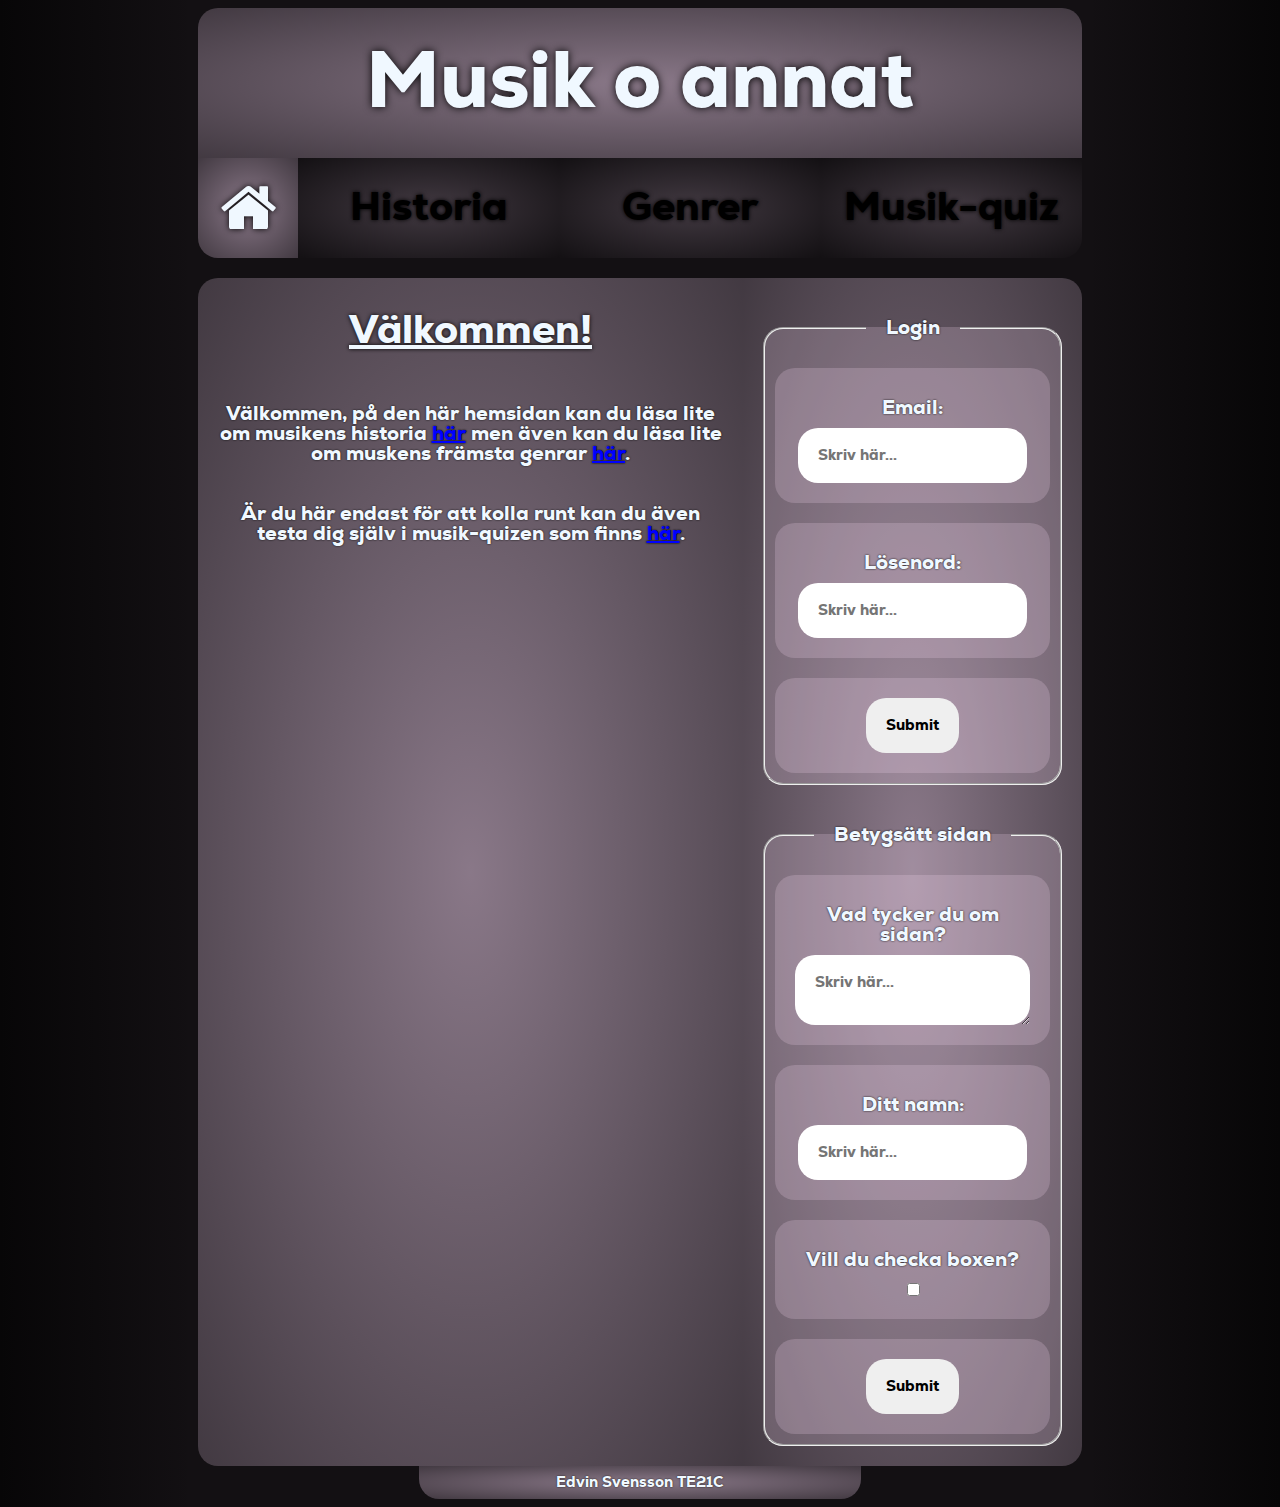
<file: index.html>
<!DOCTYPE html>
<html lang="sv">
    <head>
        <meta charset="UTF-8">
        <meta name="viewport" content="width=device-width, initial-scale=1.0">
        <link href="style.css" rel="stylesheet">
        <link rel="stylesheet" href="https://cdnjs.cloudflare.com/ajax/libs/font-awesome/4.7.0/css/font-awesome.min.css"><!--Länkar ikoner-->
        <title>Musik o annat</title>
    </head>
    <body id="home">
        <div class="wrapper">
            <header>
                <h1>Musik o annat</h1>
            </header>
            <nav><!--Global meny-->
                <ul>
                    <li class="card_home you_are_here">
                        <a href="index.html">
                            <i class="fa fa-home"></i><!--"Hem"-ikon-->
                        </a>
                    </li>
                    <li class="card_1">
                        <a href="historia_1.html">
                            <h2>Historia</h2>
                        </a>
                    </li>
                    <li class="card_2">
                        <a href="genrer.html">
                            <h2>Genrer</h2>
                        </a>
                    </li>
                    <li class="card_3">
                        <a href="quiz.html">
                            <h2>Musik-quiz</h2>
                        </a>
                    </li>
                </ul>
            </nav>
            <main>
                <article>
                    <h2>Välkommen!</h2>
                    <p>
                        Välkommen, på den här hemsidan kan du läsa lite om musikens historia <a href="historia_1.html">här</a> men 
                        även kan du läsa lite om muskens främsta genrar <a href="genrer.html">här</a>.<br>
                    </p>
                    <p>
                        Är du här endast för att kolla runt kan du även testa dig själv i musik-quizen som finns <a href="quiz.html">här</a>.
                    </p>
                </article>
                <section>
                    <form method="post" action="index.html">
                        <fieldset>
                            <legend>
                                Login
                            </legend>
                                <p>
                                    <label for="email">Email:</label>
                                    <input type="email" name="login" id="email" placeholder="Skriv här..." required>
                                </p>
                                <p>
                                    <label for="password">Lösenord:</label>
                                    <input type="password" name="login" id="password" placeholder="Skriv här..." required>
                                </p>
                                <p>
                                    <input type="submit">
                                </p>
                        </fieldset>
                    </form>
                    <form method="post" action="index.html">
                        <fieldset>
                            <legend>
                                Betygsätt sidan
                            </legend>
                                <p>
                                    <label for="åsikt">Vad tycker du om sidan?</label>
                                    <textarea name="betyg" id="åsikt" placeholder="Skriv här..." required></textarea>
                                </p>
                                <p>
                                    <label for="namn">Ditt namn:</label>
                                    <input type="text" name="betyg" id="namn" placeholder="Skriv här..." required>
                                </p>
                                <p>
                                    <label for="checkbox">Vill du checka boxen?</label>
                                    <input type="checkbox" name="betyg" id="checkbox">
                                </p>
                                <p>
                                    <input type="submit">
                                </p>
                        </fieldset>
                    </form>
                </section>
            </main>
            <footer>
                <h4>Edvin Svensson TE21C</h4>
            </footer>
        </div>
    </body>
</html>
</file>
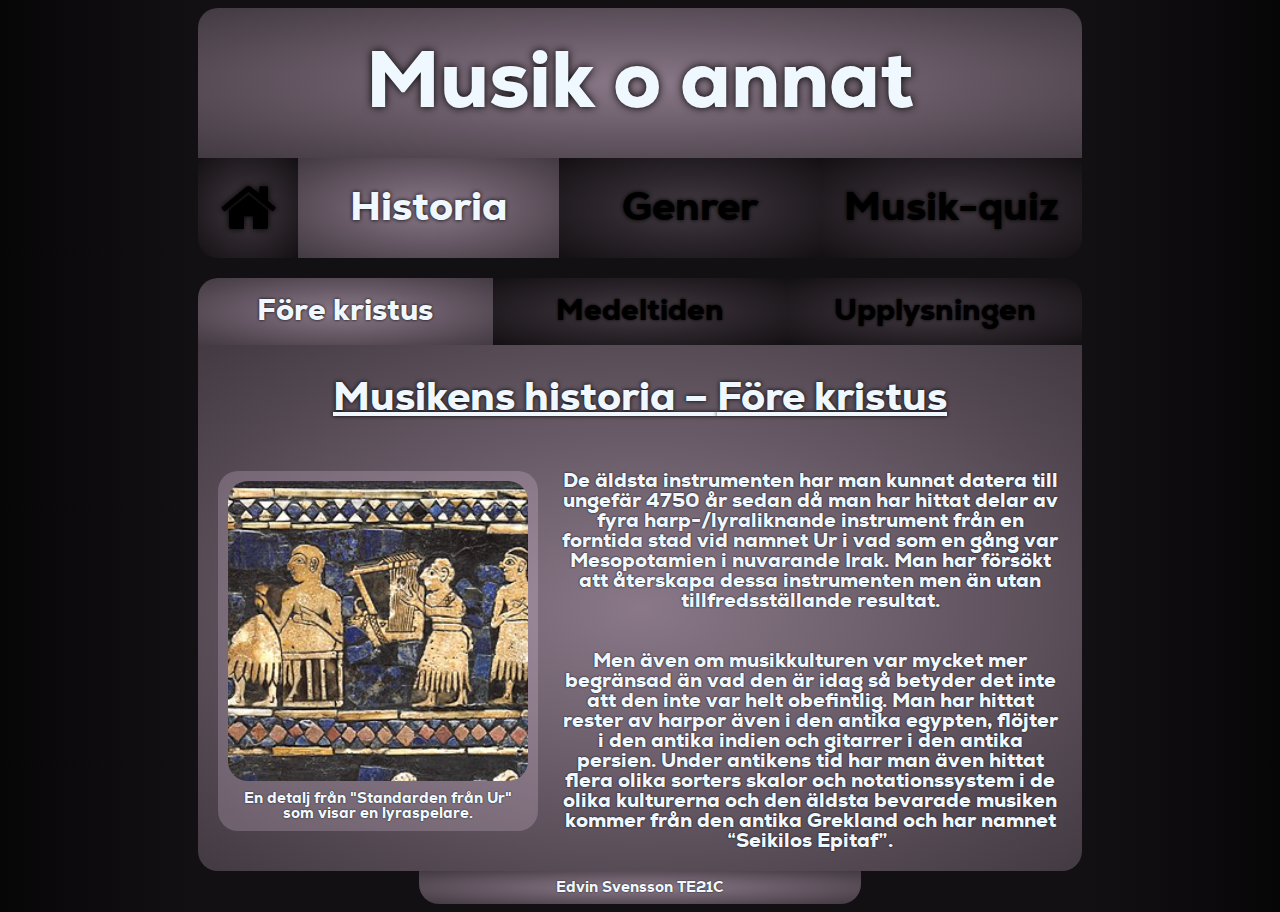
<file: historia_1.html>
<!DOCTYPE html>
<html lang="sv">
    <head>
        <meta charset="UTF-8">
        <meta name="viewport" content="width=device-width, initial-scale=1.0">
        <link href="style.css" rel="stylesheet">
        <link rel="stylesheet" href="https://cdnjs.cloudflare.com/ajax/libs/font-awesome/4.7.0/css/font-awesome.min.css"><!--Länkar ikoner-->
        <title>Musikens Historia - Före Kristus</title>
    </head>
    <body id="historia">
        <div class="wrapper">
            <header>
                    <h1>Musik o annat</h1>
            </header>
            <nav><!--Global meny-->
                <ul>
                    <li class="card_home">
                        <a href="index.html">
                            <i class="fa fa-home"></i><!--"Hem"-ikon-->
                        </a>
                    </li>
                    <li class="card_1 you_are_here">
                        <a href="historia_1.html">
                            <h2>Historia</h2>
                        </a>
                    </li>
                    <li class="card_2">
                        <a href="genrer.html">
                            <h2>Genrer</h2>
                        </a>
                    </li>
                    <li class="card_3">
                        <a href="quiz.html">
                            <h2>Musik-quiz</h2>
                        </a>
                    </li>
                </ul>
            </nav>
            <main>
                <section><!--Lokal meny-->
                    <ul>
                        <li class="section_1 you_are_here">
                            <a href="historia_1.html">
                                <h2>Före kristus</h2>
                            </a>
                        </li>
                        <li class="section_2">
                            <a href="historia_2.html">
                                <h2>Medeltiden</h2>
                            </a>
                        </li>
                        <li class="section_3">
                            <a href="historia_3.html">
                                <h2>Upplysningen</h2>
                            </a>
                        </li>
                    </ul>
                </section>
                <article>
                    <h2>
                        Musikens historia &#x2013; <!--Teckenkodat då "–" liknar "-"--> Före kristus
                    </h2>
                    <figure>
                        <img src="Harpa_Från_Ur.png" alt="En bild på en harpa från ur">
                        <figcaption>En detalj från "Standarden från Ur" som visar en lyraspelare.</figcaption>
                    </figure>
                    <p>
                        De äldsta instrumenten har man kunnat datera till ungefär 4750 år sedan då man har hittat delar av 
                        fyra harp-/lyraliknande instrument från en forntida stad vid namnet Ur i vad som en gång var Mesopotamien 
                        i nuvarande Irak. Man har försökt att återskapa dessa instrumenten men än utan tillfredsställande resultat.
                    </p>
                    <p>
                        Men även om musikkulturen var mycket mer begränsad än vad den är idag så betyder det inte att den inte var helt obefintlig. 
                        Man har hittat rester av harpor även i den antika egypten, flöjter i den antika indien och gitarrer i den antika persien. 
                        Under antikens tid har man även hittat flera olika sorters skalor och notationssystem i de olika kulturerna och den äldsta 
                        bevarade musiken kommer från den antika Grekland och har namnet “Seikilos Epitaf”.
                    </p>
                </article>
            </main>
            <footer>
                    <h4>Edvin Svensson TE21C</h4>
            </footer>
        </div>
    </body>
</html>
</file>
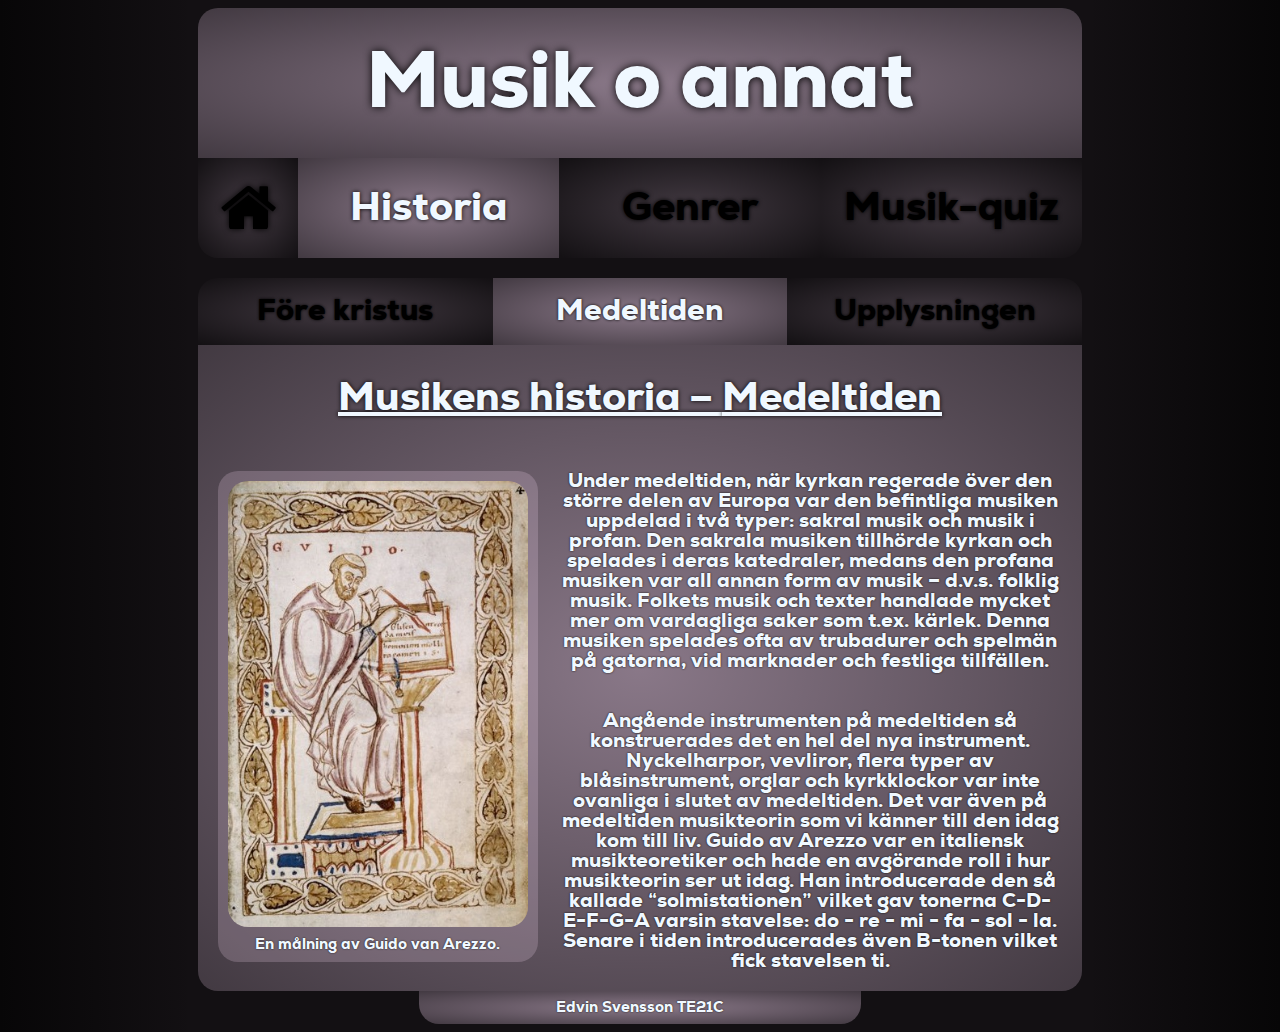
<file: historia_2.html>
<!DOCTYPE html>
<html lang="sv">
    <head>
        <meta charset="UTF-8">
        <meta name="viewport" content="width=device-width, initial-scale=1.0">
        <link href="style.css" rel="stylesheet">
        <link rel="stylesheet" href="https://cdnjs.cloudflare.com/ajax/libs/font-awesome/4.7.0/css/font-awesome.min.css"><!--Länkar ikoner-->
        <title>Musikens Historia - Medeltiden</title>
    </head>
    <body id="historia">
        <div class="wrapper">
            <header>
                    <h1>Musik o annat</h1>
            </header>
            <nav><!--Global meny-->
                <ul>
                    <li class="card_home">
                        <a href="index.html">
                            <i class="fa fa-home"></i><!--"Hem"-ikon-->
                        </a>
                    </li>
                    <li class="card_1 you_are_here">
                        <a href="historia_1.html">
                            <h2>Historia</h2>
                        </a>
                    </li>
                    <li class="card_2">
                        <a href="genrer.html">
                            <h2>Genrer</h2>
                        </a>
                    </li>
                    <li class="card_3">
                        <a href="quiz.html">
                            <h2>Musik-quiz</h2>
                        </a>
                    </li>
                </ul>
            </nav>
            <main>
                <section><!--Lokal meny-->
                    <ul>
                        <li class="section_1">
                            <a href="historia_1.html">
                                <h2>Före kristus</h2>
                            </a>
                        </li>
                        <li class="section_2 you_are_here">
                            <a href="historia_2.html">
                                <h2>Medeltiden</h2>
                            </a>
                        </li>
                        <li class="section_3">
                            <a href="historia_3.html">
                                <h2>Upplysningen</h2>
                            </a>
                        </li>
                    </ul>
                </section>
                <article>
                        <h2>
                            Musikens historia &#x2013; <!--Teckenkodat då "–" liknar "-"--> Medeltiden
                        </h2>
                        <figure>
                            <img src="Guido_van_Arezzo.jpg" alt="En bild på Guido van Arezzo">
                            <figcaption>En målning av Guido van Arezzo.</figcaption>
                        </figure>
                        <p>
                            Under medeltiden, när kyrkan regerade över den större delen av Europa var den befintliga musiken uppdelad i två typer: 
                            sakral musik och musik i profan. Den sakrala musiken tillhörde kyrkan och spelades i deras katedraler, 
                            medans den profana musiken var all annan form av musik &#x2013; d.v.s. folklig musik. Folkets musik och texter handlade 
                            mycket mer om vardagliga saker som t.ex. kärlek. Denna musiken spelades ofta av trubadurer och spelmän på gatorna, vid marknader och festliga tillfällen.
                        </p>
                        <p>
                            Angående instrumenten på medeltiden så konstruerades det en hel del nya instrument. Nyckelharpor, vevliror, flera typer av blåsinstrument, 
                            orglar och kyrkklockor var inte ovanliga i slutet av medeltiden. Det var även på medeltiden musikteorin som vi känner till den idag kom till liv. 
                            Guido av Arezzo var en italiensk musikteoretiker och hade en avgörande roll i hur musikteorin ser ut idag. 
                            Han introducerade den så kallade “solmistationen” vilket gav tonerna C-D-E-F-G-A varsin stavelse: do - re - mi - fa - sol - la. Senare i tiden introducerades även B-tonen vilket fick stavelsen ti.
                        </p>
                </article>
            </main>
            <footer>
                    <h4>Edvin Svensson TE21C</h4>
            </footer>
        </div>
    </body>
</html>
</file>
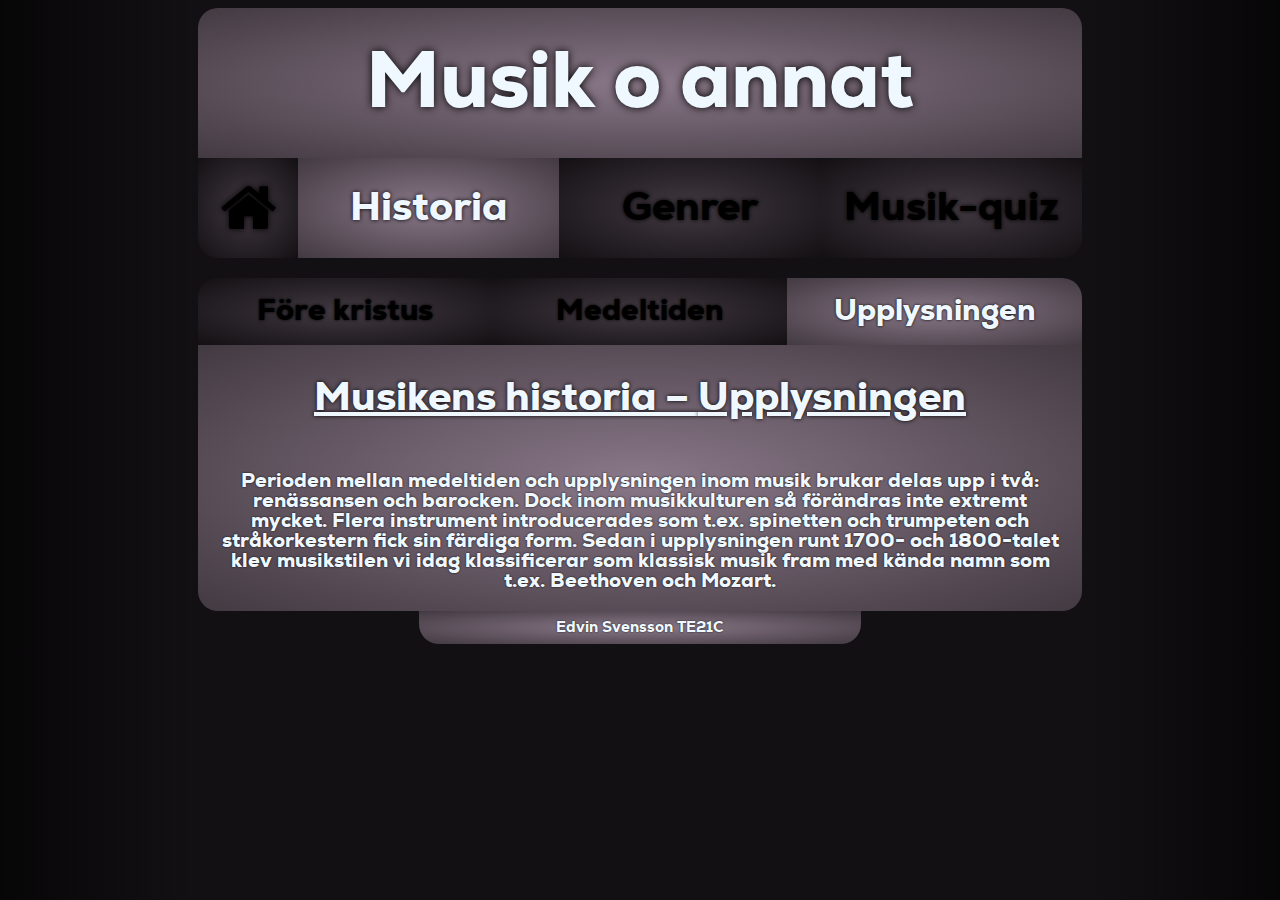
<file: historia_3.html>
<!DOCTYPE html>
<html lang="sv">
    <head>
        <meta charset="UTF-8">
        <meta name="viewport" content="width=device-width, initial-scale=1.0">
        <link href="style.css" rel="stylesheet">
        <link rel="stylesheet" href="https://cdnjs.cloudflare.com/ajax/libs/font-awesome/4.7.0/css/font-awesome.min.css"><!--Länkar ikoner-->
        <title>Musikens Historia - Upplysningen</title>
    </head>
    <body id="historia">
        <div class="wrapper">
            <header>
                    <h1>Musik o annat</h1>
            </header>
            <nav><!--Global meny-->
                <ul>
                    <li class="card_home">
                        <a href="index.html">
                            <i class="fa fa-home"></i><!--"Hem"-ikon-->
                        </a>
                    </li>
                    <li class="card_1 you_are_here">
                        <a href="historia_1.html">
                            <h2>Historia</h2>
                        </a>
                    </li>
                    <li class="card_2">
                        <a href="genrer.html">
                            <h2>Genrer</h2>
                        </a>
                    </li>
                    <li class="card_3">
                        <a href="quiz.html">
                            <h2>Musik-quiz</h2>
                        </a>
                    </li>
                </ul>
            </nav>
            <main>
                <section><!--Lokal meny-->
                    <ul>
                        <li class="section_1">
                            <a href="historia_1.html">
                                <h2>Före kristus</h2>
                            </a>
                        </li>
                        <li class="section_2">
                            <a href="historia_2.html">
                                <h2>Medeltiden</h2>
                            </a>
                        </li>
                        <li class="section_3 you_are_here">
                            <a href="historia_3.html">
                                <h2>Upplysningen</h2>
                            </a>
                        </li>
                    </ul>
                </section>
                <article>
                        <h2>
                            Musikens historia &#x2013; <!--Teckenkodat då "–" liknar "-"--> Upplysningen
                        </h2>
                        <p>
                            Perioden mellan medeltiden och upplysningen inom musik brukar delas upp i två: renässansen och barocken. 
                            Dock inom musikkulturen så förändras inte extremt mycket. Flera instrument introducerades som t.ex. 
                            spinetten och trumpeten och stråkorkestern fick sin färdiga form. Sedan i upplysningen runt 1700- och 1800-talet 
                            klev musikstilen vi idag klassificerar som klassisk musik fram med kända namn som t.ex. Beethoven och Mozart.
                        </p>
                </article>
            </main>
            <footer>
                    <h4>Edvin Svensson TE21C</h4>
            </footer>
        </div>
    </body>
</html>
</file>
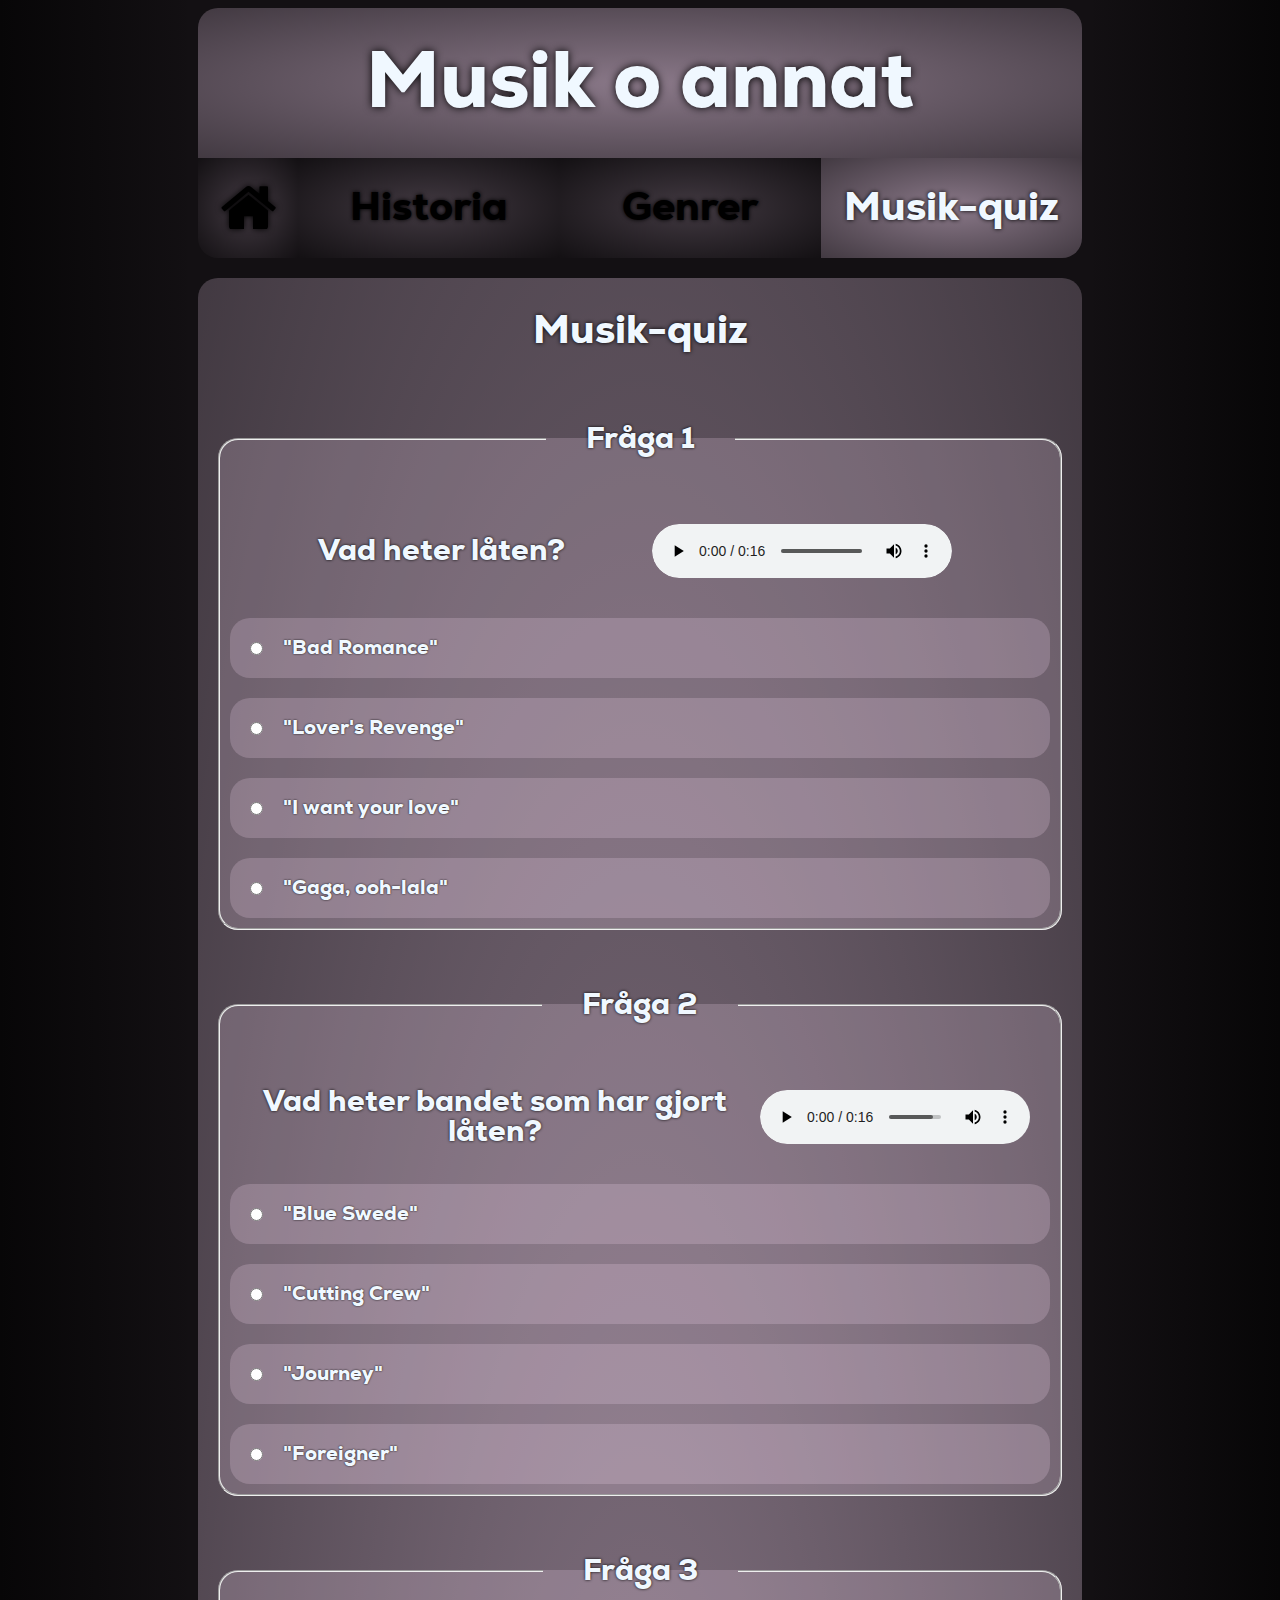
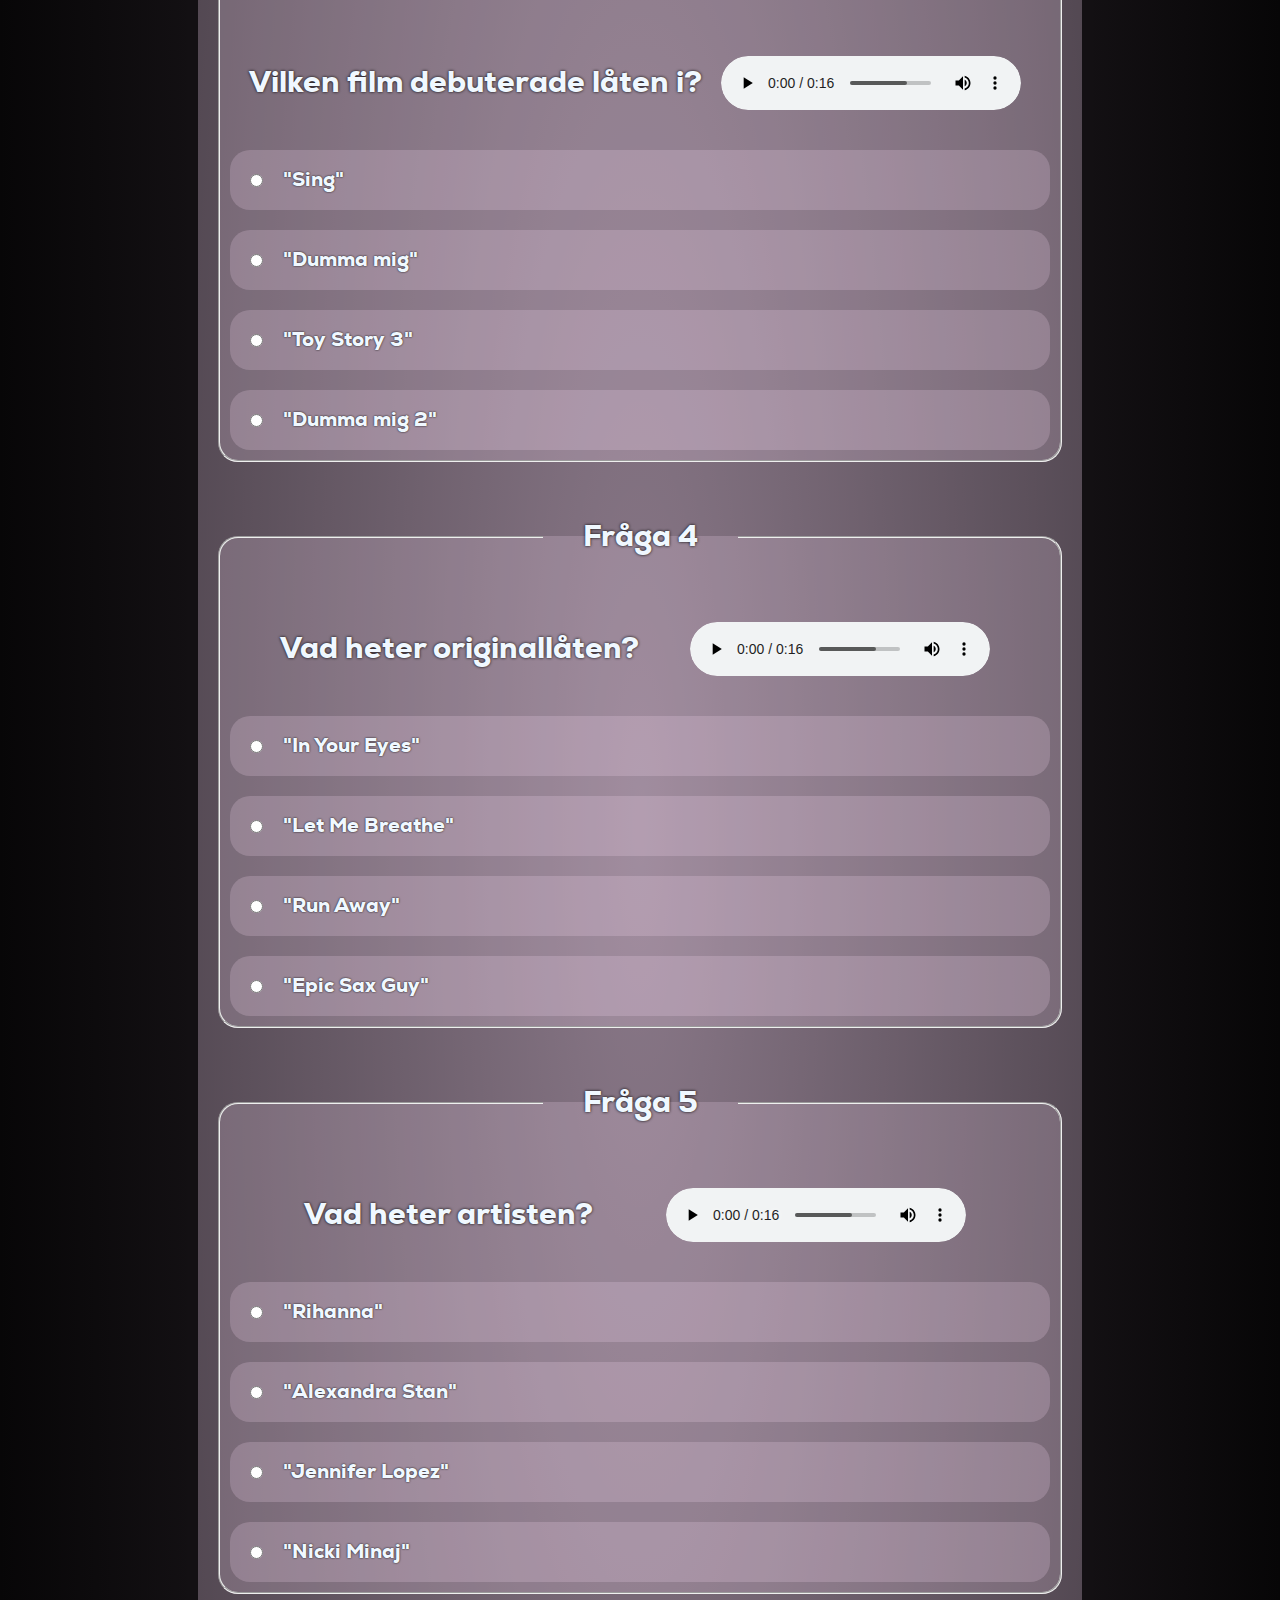
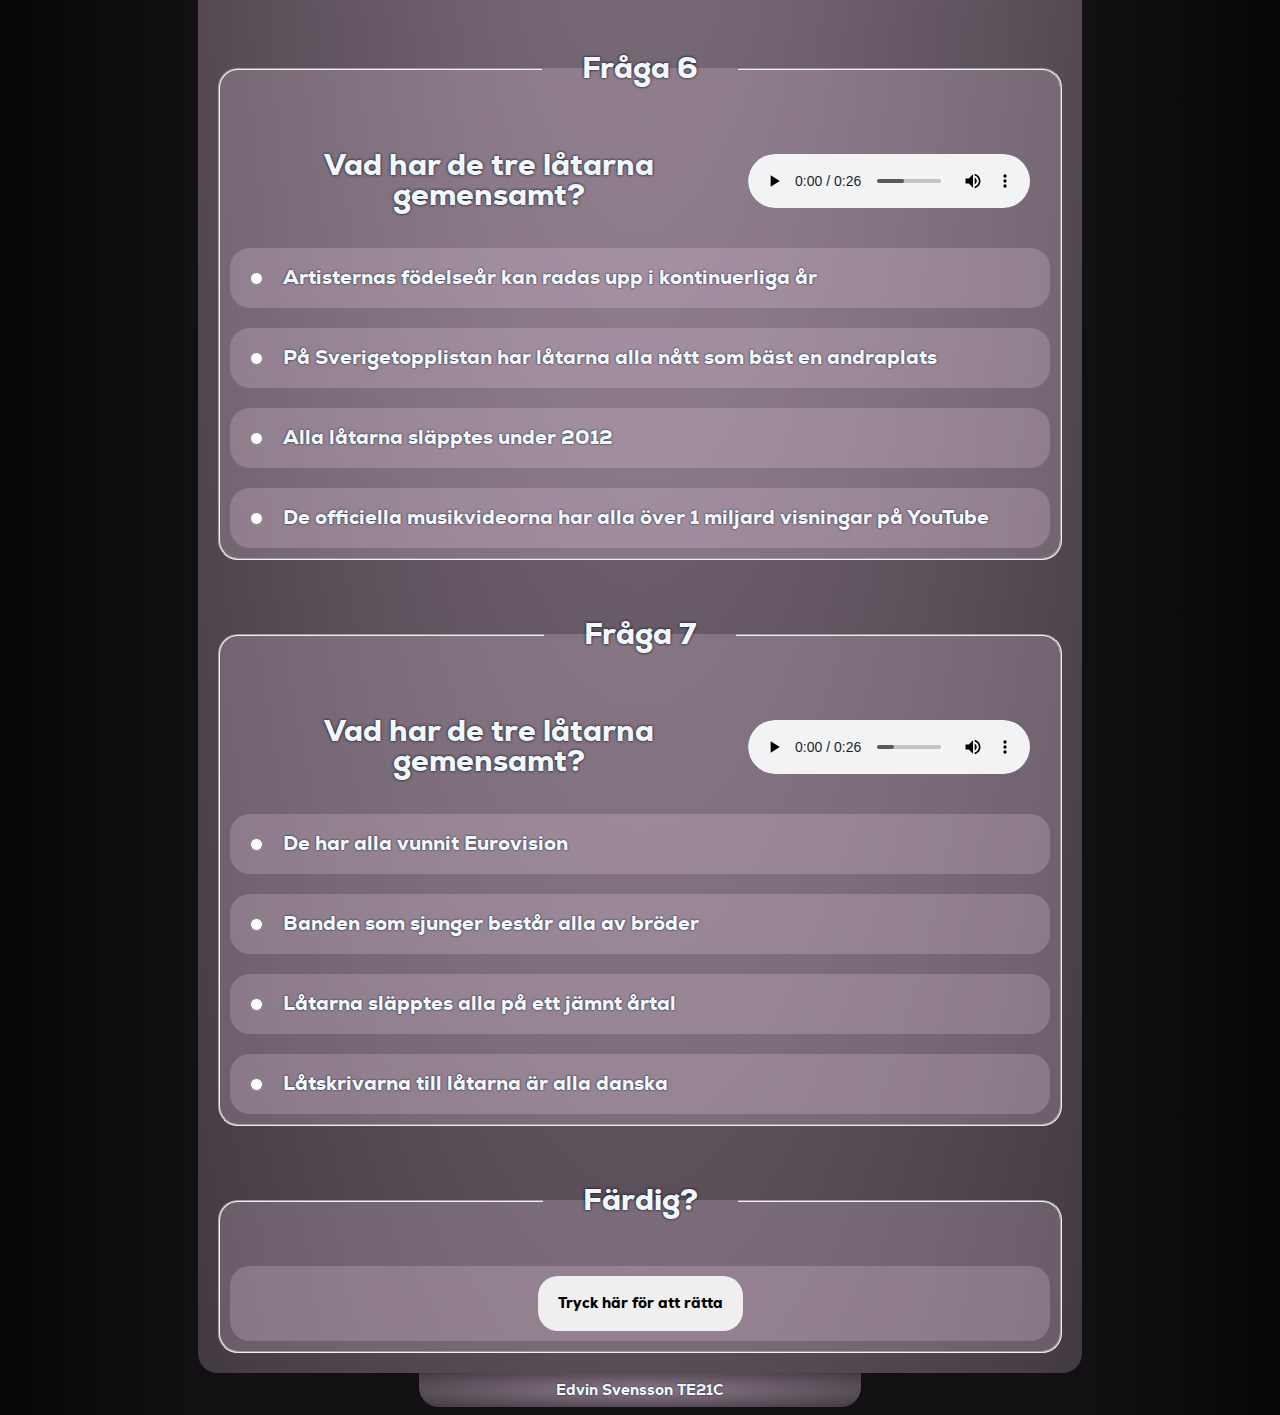
<file: quiz.html>
<!DOCTYPE html>
<html lang="sv">
    <head>
        <meta charset="UTF-8">
        <meta name="viewport" content="width=device-width, initial-scale=1.0">
        <link href="style.css" rel="stylesheet">
        <link rel="stylesheet" href="https://cdnjs.cloudflare.com/ajax/libs/font-awesome/4.7.0/css/font-awesome.min.css"><!--Länkar ikoner-->
        <title>Musik-quiz</title>
        <script src="svar.js" defer></script><!--JavaScript för rättningen-->
    </head>
    <body id="quiz">
        <div class="wrapper">
            <header>
                <h1>Musik o annat</h1>
            </header>
            <nav><!--Global meny-->
                <ul>
                    <li class="card_home">
                        <a href="index.html">
                            <i class="fa fa-home"></i><!--"Hem"-ikon-->
                        </a>
                    </li>
                    <li class="card_1">
                        <a href="historia_1.html">
                            <h2>Historia</h2>
                        </a>
                    </li>
                    <li class="card_2">
                        <a href="genrer.html">
                            <h2>Genrer</h2>
                        </a>
                    </li>
                    <li class="card_3 you_are_here">
                        <a href="quiz.html">
                            <h2>Musik-quiz</h2>
                        </a>
                    </li>
                </ul>
            </nav>
            <main>
                    <h2>Musik-quiz</h2>
                    <form>

                        <!--Fråga 1-->

                        <fieldset>
                            <legend>
                                <h3>Fråga 1</h3>
                            </legend>
                            <h3>
                                Vad heter låten?
                                <audio controls>
                                    <source src="Audio/1.1.mp3" type="audio/mp3">
                                    Din webbläsare är stenåldrig
                                </audio>
                            </h3>
                                <p>
                                    <input type="radio" name="question_1" id="question_1_alt_1" value="Bad Romance">
                                    <label for="question_1_alt_1">"Bad Romance"</label>
                                </p>
                                <p>
                                    <input type="radio" name="question_1" id="question_1_alt_2" value="Lover's Revenge">
                                    <label for="question_1_alt_2">"Lover's Revenge"</label>
                                </p>
                                <p>
                                    <input type="radio" name="question_1" id="question_1_alt_3" value="I want your love">
                                    <label for="question_1_alt_3">"I want your love"</label>
                                </p>
                                <p>
                                    <input type="radio" name="question_1" id="question_1_alt_4" value="Gaga, ooh-lala">
                                    <label for="question_1_alt_4">"Gaga, ooh-lala"</label>
                                </p>
                        </fieldset>

                        <!--Fråga 2-->

                        <fieldset>
                            <legend>
                                <h3>Fråga 2</h3>
                            </legend>
                            <h3>
                                Vad heter bandet som har gjort låten?
                                <audio controls>
                                    <source src="Audio/1.2.mp3" type="audio/mp3">
                                    Din webbläsare är stenåldrig
                                </audio>
                            </h3>
                                <p>
                                    <input type="radio" name="question_2" id="question_2_alt_1" value="Blue Swede">
                                    <label for="question_2_alt_1">"Blue Swede"</label>
                                </p>
                                <p>
                                    <input type="radio" name="question_2" id="question_2_alt_2" value="Cutting Crew">
                                    <label for="question_2_alt_2">"Cutting Crew"</label>
                                </p>
                                <p>
                                    <input type="radio" name="question_2" id="question_2_alt_3" value="Journey">
                                    <label for="question_2_alt_3">"Journey"</label>
                                </p>
                                <p>
                                    <input type="radio" name="question_2" id="question_2_alt_4" value="Foreigner">
                                    <label for="question_2_alt_4">"Foreigner"</label>
                                </p>
                        </fieldset>

                        <!--Fråga 3-->

                        <fieldset>
                            <legend>
                                <h3>Fråga 3</h3>
                            </legend>
                            <h3>
                                Vilken film debuterade låten i?
                                <audio controls>
                                    <source src="Audio/1.3.mp3" type="audio/mp3">
                                    Din webbläsare är stenåldrig
                                </audio>
                            </h3>
                                <p>
                                    <input type="radio" name="question_3" id="question_3_alt_1" value="Sing">
                                    <label for="question_3_alt_1">"Sing"</label>
                                </p>
                                <p>
                                    <input type="radio" name="question_3" id="question_3_alt_2" value="Dumma mig">
                                    <label for="question_3_alt_2">"Dumma mig"</label>
                                </p>
                                <p>
                                    <input type="radio" name="question_3" id="question_3_alt_3" value="Toy Story 3">
                                    <label for="question_3_alt_3">"Toy Story 3"</label>
                                </p>
                                <p>
                                    <input type="radio" name="question_3" id="question_3_alt_4" value="Dumma mig 2">
                                    <label for="question_3_alt_4">"Dumma mig 2"</label>
                                </p>
                        </fieldset>

                        <!--Fråga 4-->

                        <fieldset>
                            <legend>
                                <h3>Fråga 4</h3>
                            </legend>
                            <h3>
                                Vad heter originallåten?
                                <audio controls>
                                    <source src="Audio/1.4.mp3" type="audio/mp3">
                                    Din webbläsare är stenåldrig
                                </audio>
                            </h3>
                                <p>
                                    <input type="radio" name="question_4" id="question_4_alt_1" value="In Your Eyes">
                                    <label for="question_4_alt_1">"In Your Eyes"</label>
                                </p>
                                <p>
                                    <input type="radio" name="question_4" id="question_4_alt_2" value="Let Me Breathe">
                                    <label for="question_4_alt_2">"Let Me Breathe"</label>
                                </p>
                                <p>
                                    <input type="radio" name="question_4" id="question_4_alt_3" value="Run Away">
                                    <label for="question_4_alt_3">"Run Away"</label>
                                </p>
                                <p>
                                    <input type="radio" name="question_4" id="question_4_alt_4" value="Epic Sax Guy">
                                    <label for="question_4_alt_4">"Epic Sax Guy"</label>
                                </p>
                        </fieldset>

                        <!--Fråga 5-->

                        <fieldset>
                            <legend>
                                <h3>Fråga 5</h3>
                            </legend>
                            <h3>
                                Vad heter artisten?
                                <audio controls>
                                    <source src="Audio/2.1.mp3" type="audio/mp3">
                                    Din webbläsare är stenåldrig
                                </audio>
                            </h3>
                                <p>
                                    <input type="radio" name="question_5" id="question_5_alt_1" value="Rihanna">
                                    <label for="question_5_alt_1">"Rihanna"</label>
                                </p>
                                <p>
                                    <input type="radio" name="question_5" id="question_5_alt_2" value="Alexandra Stan">
                                    <label for="question_5_alt_2">"Alexandra Stan"</label>
                                </p>
                                <p>
                                    <input type="radio" name="question_5" id="question_5_alt_3" value="Jennifer Lopez">
                                    <label for="question_5_alt_3">"Jennifer Lopez"</label>
                                </p>
                                <p>
                                    <input type="radio" name="question_5" id="question_5_alt_4" value="Nicki Minaj">
                                    <label for="question_5_alt_4">"Nicki Minaj"</label>
                                </p>
                        </fieldset>

                        <!--Fråga 6-->

                        <fieldset>
                            <legend>
                                <h3>Fråga 6</h3>
                            </legend>
                            <h3>
                                Vad har de tre låtarna gemensamt?
                                <audio controls>
                                    <source src="Audio/2.2.mp3" type="audio/mp3">
                                    Din webbläsare är stenåldrig
                                </audio>
                            </h3>
                                <p>
                                    <input type="radio" name="question_6" id="question_6_alt_1" value="Alternativ 1">
                                    <label for="question_6_alt_1">Artisternas födelseår kan radas upp i kontinuerliga år</label>
                                </p>
                                <p>
                                    <input type="radio" name="question_6" id="question_6_alt_2" value="Alternativ 2">
                                    <label for="question_6_alt_2">På Sverigetopplistan har låtarna alla nått som bäst en andraplats</label>
                                </p>
                                <p>
                                    <input type="radio" name="question_6" id="question_6_alt_3" value="Alternativ 3">
                                    <label for="question_6_alt_3">Alla låtarna släpptes under 2012</label>
                                </p>
                                <p>
                                    <input type="radio" name="question_6" id="question_6_alt_4" value="Alternativ 4">
                                    <label for="question_6_alt_4">De officiella musikvideorna har alla över 1 miljard visningar på YouTube</label>
                                </p>
                        </fieldset>

                        <!--Fråga 7-->

                        <fieldset>
                            <legend>
                                <h3>Fråga 7</h3>
                            </legend>
                            <h3>
                                Vad har de tre låtarna gemensamt?
                                <audio controls>
                                    <source src="Audio/3.1.mp3" type="audio/mp3">
                                    Din webbläsare är stenåldrig
                                </audio>
                            </h3>
                                <p>
                                    <input type="radio" name="question_7" id="question_7_alt_1" value="Alternativ 1">
                                    <label for="question_7_alt_1">De har alla vunnit Eurovision</label>
                                </p>
                                <p>
                                    <input type="radio" name="question_7" id="question_7_alt_2" value="Alternativ 2">
                                    <label for="question_7_alt_2">Banden som sjunger består alla av bröder</label>
                                </p>
                                <p>
                                    <input type="radio" name="question_7" id="question_7_alt_3" value="Alternativ 3">
                                    <label for="question_7_alt_3">Låtarna släpptes alla på ett jämnt årtal</label>
                                </p>
                                <p>
                                    <input type="radio" name="question_7" id="question_7_alt_4" value="Alternativ 4">
                                    <label for="question_7_alt_4">Låtskrivarna till låtarna är alla danska</label>
                                </p>
                        </fieldset>

                        <!--Rättningsfråga-->

                        <fieldset>
                            <legend>
                                <h3>Färdig?</h3>
                            </legend>
                                <p>
                                    <button id="svarsknapp">Tryck här för att rätta</button>
                                </p>
                        </fieldset>
                    </form>
            </main>
            <footer>
                    <h4>Edvin Svensson TE21C</h4>
            </footer>
        </div> 
    </body>
</html>
</file>
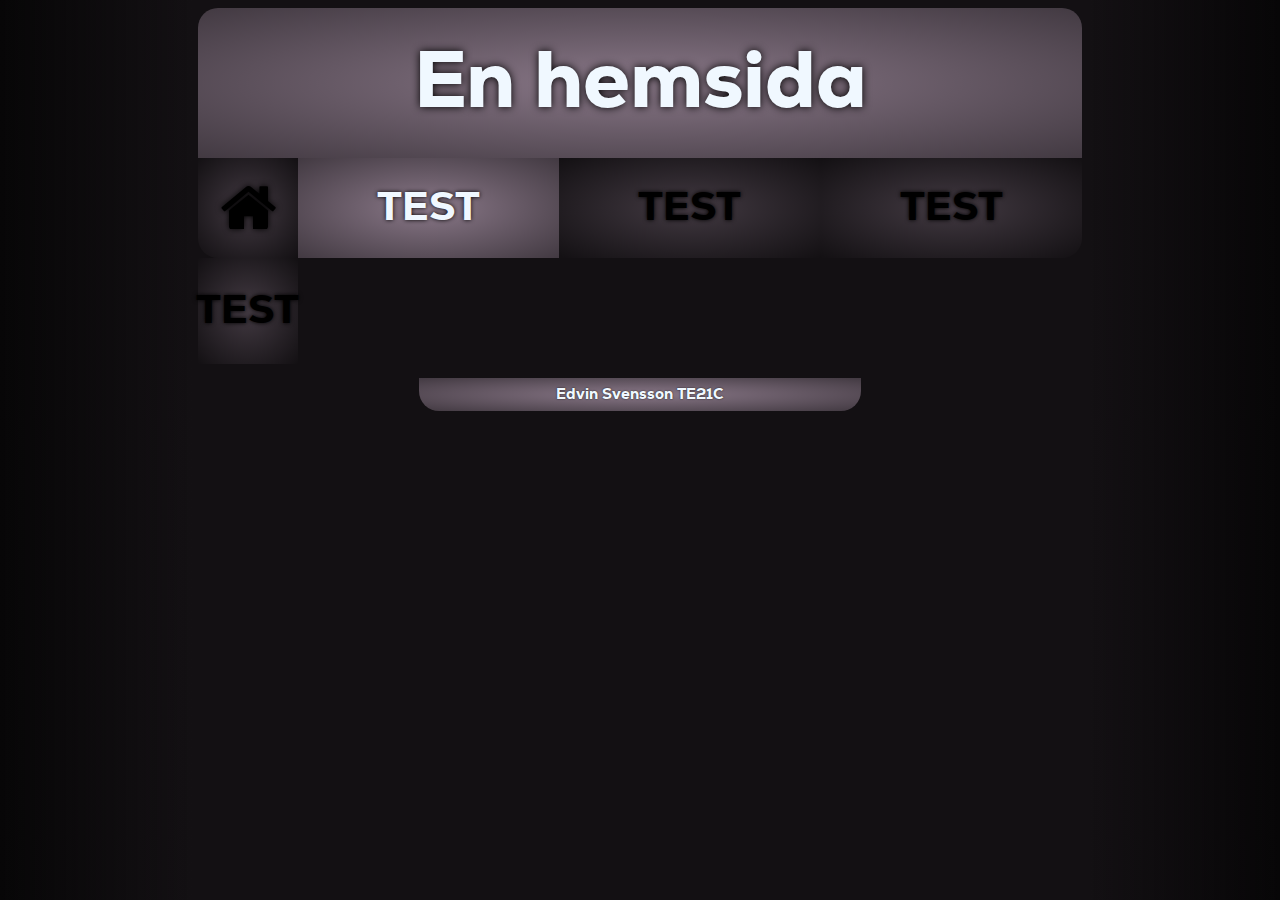
<file: sida1.html>
<!DOCTYPE html>
<html lang="sv">
    <head>
        <meta charset="UTF-8">
        <meta name="viewport" content="width=device-width, initial-scale=1.0">
        <link href="style.css" rel="stylesheet">
        <link rel="stylesheet" href="https://cdnjs.cloudflare.com/ajax/libs/font-awesome/4.7.0/css/font-awesome.min.css">
        <title>Förstasida</title>
    </head>
    <body id="sida1">
        <div class="wrapper">
            <header>
                <div>
                    <h1>En hemsida</h1>
                </div>
            </header>
            <nav>
                <ul>
                    <li class="card_home">
                        <a href="index.html">
                            <i class="fa fa-home"></i>
                        </a>
                    </li>
                    <li class="card_1 you_are_here">
                        <a href="sida1.html">
                            <h2>TEST</h2>
                        </a>
                    </li>
                    <li class="card_2">
                        <a href="sida1.html">
                            <h2>TEST</h2>
                        </a>
                    </li>
                    <li class="card_3">
                        <a href="sida1.html">
                            <h2>TEST</h2>
                        </a>
                    </li>
                    <li class="card_4">
                        <a href="sida1.html">
                            <h2>TEST</h2>
                        </a>
                    </li>
                </ul>
            </nav>
            <main>
                <aside>

                </aside>
                <section>
                    
                </section>
            </main>
            <footer>
                <div>
                    <h4>Edvin Svensson TE21C</h4>
                </div>
            </footer>
        </div>
    </body>
</html>
</file>
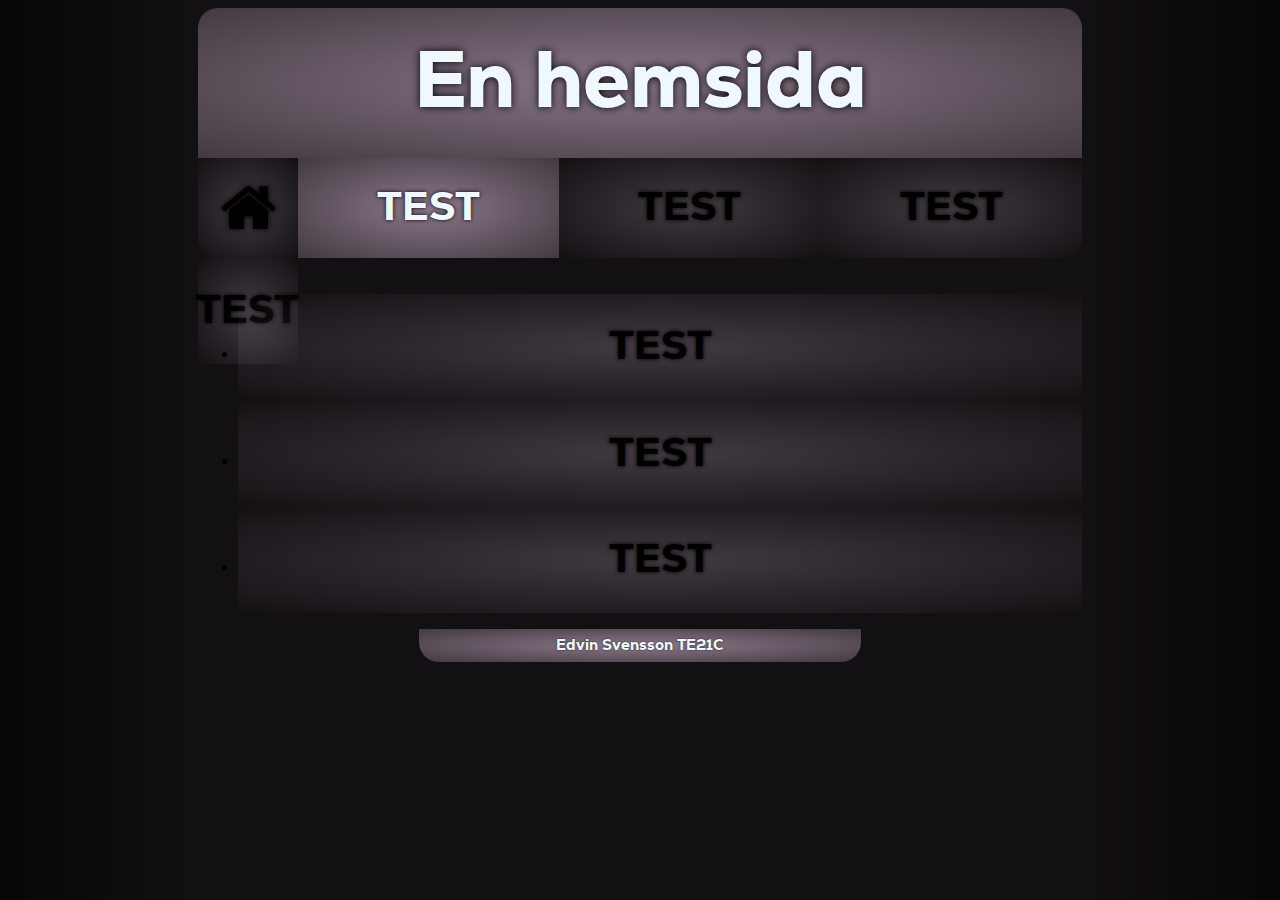
<file: sida1_1.html>
<!DOCTYPE html>
<html lang="sv">
    <head>
        <meta charset="UTF-8">
        <meta name="viewport" content="width=device-width, initial-scale=1.0">
        <link href="style.css" rel="stylesheet">
        <link rel="stylesheet" href="https://cdnjs.cloudflare.com/ajax/libs/font-awesome/4.7.0/css/font-awesome.min.css">
        <title>Förstasida</title>
    </head>
    <body id="sida1">
        <div class="wrapper">
            <header>
                <div>
                    <h1>En hemsida</h1>
                </div>
            </header>
            <nav>
                <ul>
                    <li class="card_home">
                        <a href="index.html">
                            <i class="fa fa-home"></i>
                        </a>
                    </li>
                    <li class="card_1 you_are_here">
                        <a href="sida1_1.html">
                            <h2>TEST</h2>
                        </a>
                    </li>
                    <li class="card_2">
                        <a href="sida1.html">
                            <h2>TEST</h2>
                        </a>
                    </li>
                    <li class="card_3">
                        <a href="sida1.html">
                            <h2>TEST</h2>
                        </a>
                    </li>
                    <li class="card_4">
                        <a href="sida1.html">
                            <h2>TEST</h2>
                        </a>
                    </li>
                </ul>
            </nav>
            <main>
                <nav>
                    <ul>
                        <li class="aside_1 you_are_here_2">
                            <a href="sida1_1.html">
                                <h2>TEST</h2>
                            </a>
                        </li>
                        <li class="aside_2">
                            <a href="sida1_2.html">
                                <h2>TEST</h2>
                            </a>
                        </li>
                        <li class="aside_3">
                            <a href="sida1_3.html">
                                <h2>TEST</h2>
                            </a>
                        </li>
                    </ul>
                </nav>
                <section>
                    <div>

                    </div>
                </section>
            </main>
            <footer>
                <div>
                    <h4>Edvin Svensson TE21C</h4>
                </div>
            </footer>
        </div>
    </body>
</html>
</file>
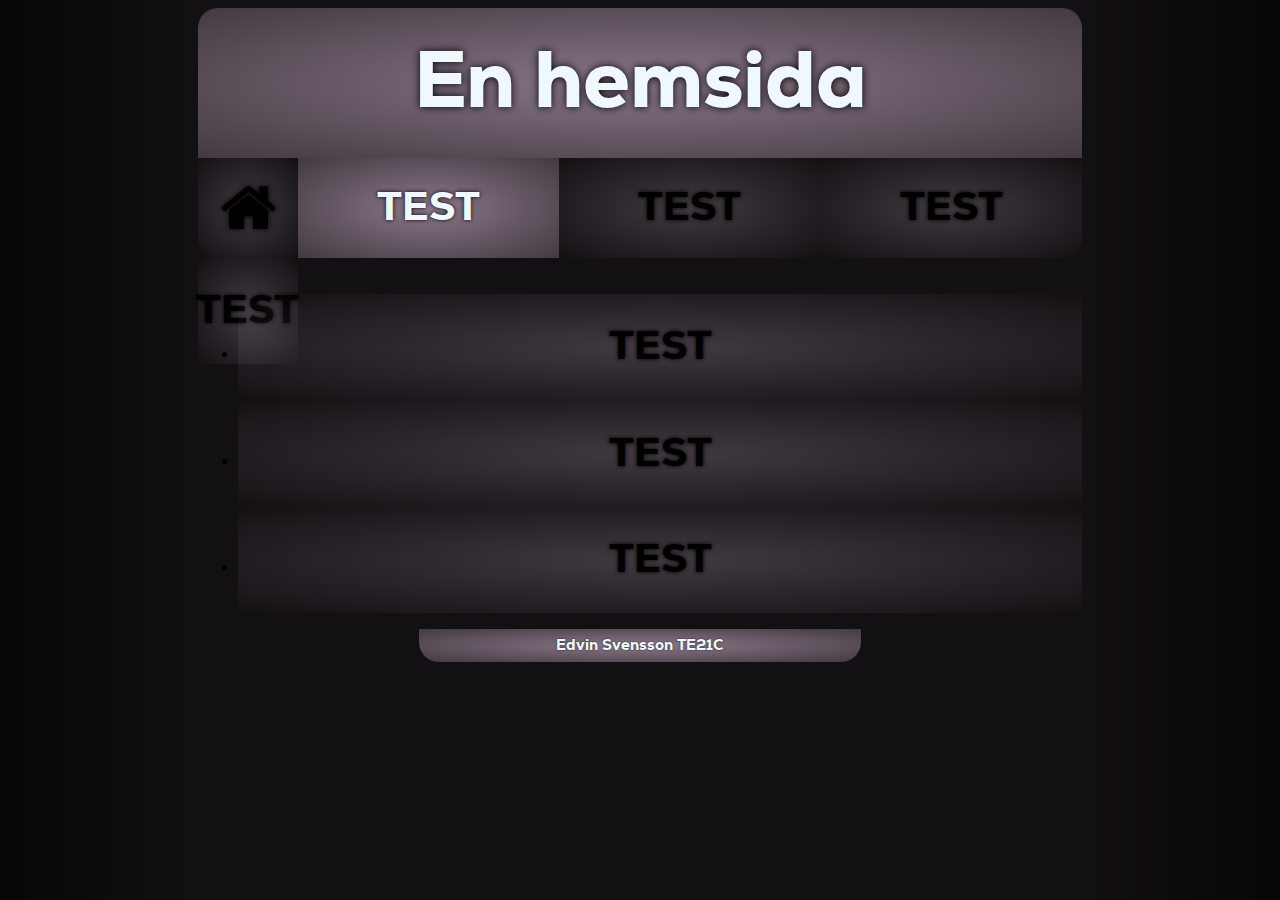
<file: sida1_2.html>
<!DOCTYPE html>
<html lang="sv">
    <head>
        <meta charset="UTF-8">
        <meta name="viewport" content="width=device-width, initial-scale=1.0">
        <link href="style.css" rel="stylesheet">
        <link rel="stylesheet" href="https://cdnjs.cloudflare.com/ajax/libs/font-awesome/4.7.0/css/font-awesome.min.css">
        <title>Förstasida</title>
    </head>
    <body id="sida1">
        <div class="wrapper">
            <header>
                <div>
                    <h1>En hemsida</h1>
                </div>
            </header>
            <nav>
                <ul>
                    <li class="card_home">
                        <a href="index.html">
                            <i class="fa fa-home"></i>
                        </a>
                    </li>
                    <li class="card_1 you_are_here">
                        <a href="sida1_1.html">
                            <h2>TEST</h2>
                        </a>
                    </li>
                    <li class="card_2">
                        <a href="sida1.html">
                            <h2>TEST</h2>
                        </a>
                    </li>
                    <li class="card_3">
                        <a href="sida1.html">
                            <h2>TEST</h2>
                        </a>
                    </li>
                    <li class="card_4">
                        <a href="sida1.html">
                            <h2>TEST</h2>
                        </a>
                    </li>
                </ul>
            </nav>
            <main>
                <nav>
                    <ul>
                        <li class="aside_1">
                            <a href="sida1_1.html">
                                <h2>TEST</h2>
                            </a>
                        </li>
                        <li class="aside_2 you_are_here_2">
                            <a href="sida1_2.html">
                                <h2>TEST</h2>
                            </a>
                        </li>
                        <li class="aside_3">
                            <a href="sida1_3.html">
                                <h2>TEST</h2>
                            </a>
                        </li>
                    </ul>
                </nav>
                <section>
                    <div>

                    </div>
                </section>
            </main>
            <footer>
                <div>
                    <h4>Edvin Svensson TE21C</h4>
                </div>
            </footer>
        </div>
    </body>
</html>
</file>
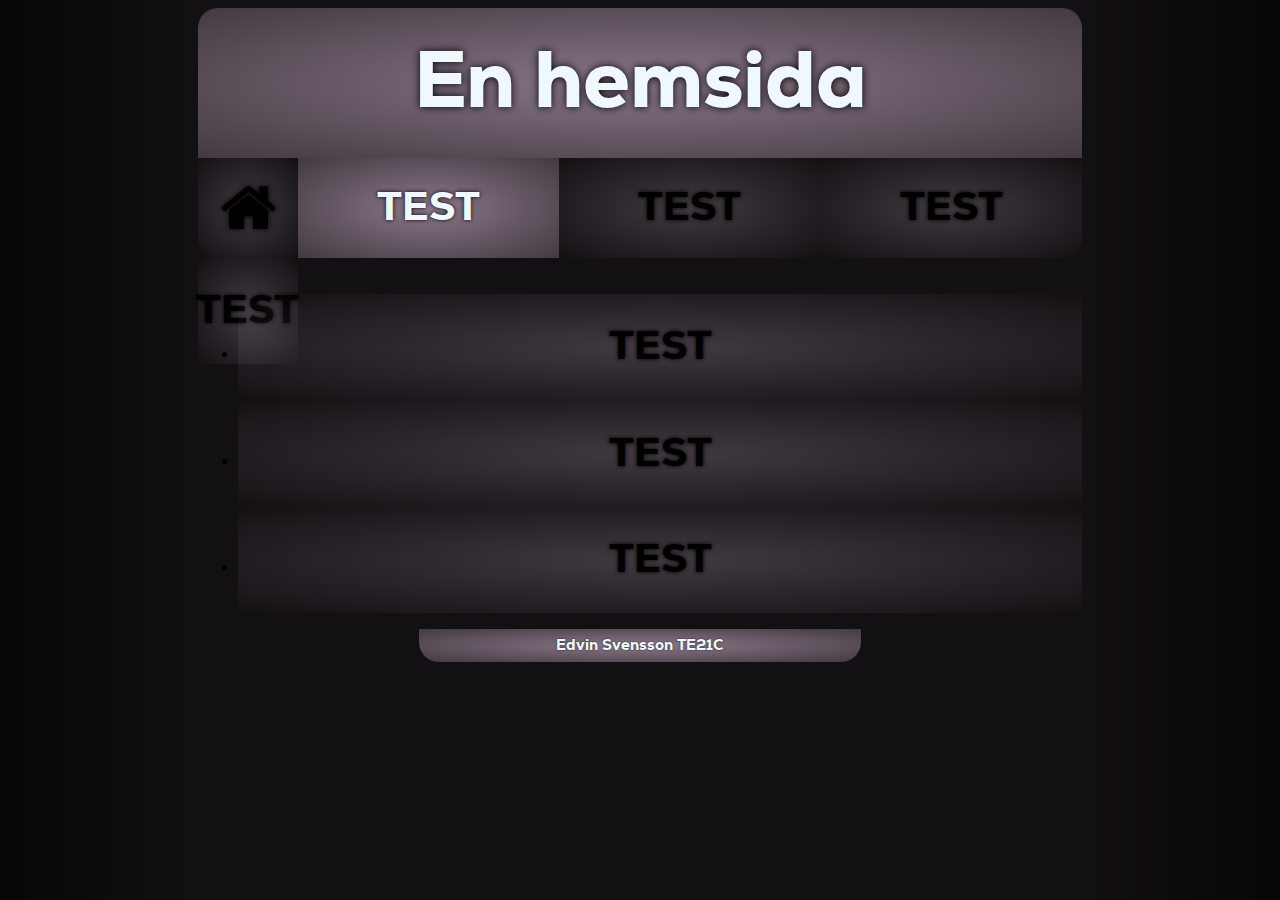
<file: sida1_3.html>
<!DOCTYPE html>
<html lang="sv">
    <head>
        <meta charset="UTF-8">
        <meta name="viewport" content="width=device-width, initial-scale=1.0">
        <link href="style.css" rel="stylesheet">
        <link rel="stylesheet" href="https://cdnjs.cloudflare.com/ajax/libs/font-awesome/4.7.0/css/font-awesome.min.css">
        <title>Förstasida</title>
    </head>
    <body id="sida1">
        <div class="wrapper">
            <header>
                <div>
                    <h1>En hemsida</h1>
                </div>
            </header>
            <nav>
                <ul>
                    <li class="card_home">
                        <a href="index.html">
                            <i class="fa fa-home"></i>
                        </a>
                    </li>
                    <li class="card_1 you_are_here">
                        <a href="sida1_1.html">
                            <h2>TEST</h2>
                        </a>
                    </li>
                    <li class="card_2">
                        <a href="sida1.html">
                            <h2>TEST</h2>
                        </a>
                    </li>
                    <li class="card_3">
                        <a href="sida1.html">
                            <h2>TEST</h2>
                        </a>
                    </li>
                    <li class="card_4">
                        <a href="sida1.html">
                            <h2>TEST</h2>
                        </a>
                    </li>
                </ul>
            </nav>
            <main>
                <nav>
                    <ul>
                        <li class="aside_1">
                            <a href="sida1_1.html">
                                <h2>TEST</h2>
                            </a>
                        </li>
                        <li class="aside_2">
                            <a href="sida1_2.html">
                                <h2>TEST</h2>
                            </a>
                        </li>
                        <li class="aside_3 you_are_here_2">
                            <a href="sida1_3.html">
                                <h2>TEST</h2>
                            </a>
                        </li>
                    </ul>
                </nav>
                <section>
                    <div>

                    </div>
                </section>
            </main>
            <footer>
                <div>
                    <h4>Edvin Svensson TE21C</h4>
                </div>
            </footer>
        </div>
    </body>
</html>
</file>
<file: style.css>
:root{ /*Använder för att deklarera globala variabler*/

    /*Generella variabler för sidan*/
    --side_size: 15%;
    --transition_time: 0.2s;
    --border_radius: 20px;
    --row_height: 100px;

    /*Variabler angående färger*/
    --font_color: aliceblue;
    --background_color: #131013;
    --dark_bg_color: rgb(7, 6, 7);
    --card_colour_0: rgba(255, 223, 252, 0);
    --card_colour_10: rgba(255, 223, 252, 0.1);
    --card_colour_20: rgba(255, 223, 252, 0.2);
    --card_colour_50: rgba(255, 223, 252, 0.5);

    /*Variabler angående färger för rättningen*/
    --correct: rgba(31, 138, 31, 0.5);
    --correct_100: hsl(120, 30%, 31%);
    --incorrect: rgb(228, 18, 18, 0.5);
}

@font-face { /*! Generated by Font Squirrel (https://www.fontsquirrel.com) on April 26, 2023 */
    font-family: 'nexa';
    src: url('nexa-heavy-webfont.woff2') format('woff2'),
         url('nexa-heavy-webfont.woff') format('woff');
    font-weight: normal;
    font-style: normal;
}

/* ========== Global Text ========== */

h1{
    font-size: 80px;
    text-shadow: 0 0 8px black;
}

.wrapper .fa{ /*För hem-ikonen*/
    font-size: 60px;
    text-shadow: 0 0 6px black;
}

h2, thead, tfoot{
    font-size: 40px;
    text-shadow: 0 0 4px black;
    text-align: center;
}

h3{
    font-size: 30px;
    text-shadow: 0 0 3px black;
    text-align: center;
}

p, label, legend, caption, tbody{
    font-size: 20px;
    text-shadow: 0 0 2px black;
    text-align: center;
    padding: var(--border_radius);
    margin: 0;
}

figcaption, h4{
    font-size: 15px;
    text-shadow: 0 0 1.5px black;
    text-align: center;
}

input, textarea, button{
    font-size: 15px;
    text-align: center;
    color: black;
    font-family: nexa, arial;
}

h1, h2, h3, h4, p, figcaption, label, legend, caption, thead, tbody, tfoot{
    font-family: nexa, arial;
    color: var(--font_color);
}

/* ========== LoVe Focus HAte ========== */

a:link{
    color: blue;
}

a:visited{
    color: darkorchid;
}

a:focus{
    color: red;
}

a:hover{
    color: green;
}

a:active{
    color: yellow;
}

/* ========== Body & Wrapper ========== */

body{
    /*Grid för body*/
    display: grid;
    grid-template-columns: var(--side_size) 1fr var(--side_size);
    grid-template-rows: auto;
    grid-template-areas: 
    ". div .";

    background-color: var(--background_color);

    /*Skapar gradients i kanterna*/
    background-image: 
        linear-gradient(to right, var(--dark_bg_color), rgba(0, 0, 0, 0) var(--side_size)),
        linear-gradient(to left, var(--dark_bg_color), rgba(0, 0, 0, 0) var(--side_size));
}

.wrapper{
    grid-area: div; /*Body*/

    /*Grid för Wrapper*/
    display: grid;
    grid-template-columns: 100%;
    grid-template-rows: auto auto var(--border_radius) auto auto;
    grid-template-areas:
    "header"
    "nav"
    "."
    "main"
    "footer";

    justify-items: center;
}

.wrapper > header{
    grid-area: header; /*Wrapper*/

    height: calc(var(--row_height) * 1.5);
    width: 100%;
}

.wrapper > nav{
    grid-area: nav; /*Wrapper*/

    height: var(--row_height);
    width: 100%;
}

.wrapper > main{
    grid-area: main; /*Wrapper*/

    min-height: var(--row_height);
    width: 100%;
}

.wrapper > footer{
    grid-area: footer; /*Wrapper*/

    height: calc(var(--row_height) / 3);
    width: 50%;
}

/* ========== Header ========== */

header{
    display: flex;
    align-items: center;
    justify-content: center;

    border-top-left-radius: var(--border_radius);
    border-top-right-radius: var(--border_radius);

    width: 100%; 
    height: 100%;

    /*Skapar en rund gradient*/
    background-image:
        radial-gradient(var(--card_colour_50), var(--card_colour_20))
}

/* ========== Nav ========== */

.wrapper > nav ul{
    /*Grid för Nav*/
    display: grid;
    grid-template-columns: var(--row_height) 1fr 1fr 1fr;
    grid-template-rows: 100%;
    grid-template-areas:
    "card_home card_1 card_2 card_3";

    height: 100%;

    list-style-type: none;

    margin: 0;
    padding: 0;
}

nav li,
section li{
    /*Skapar en rund gradient*/
    background-image:
        radial-gradient(var(--card_colour_20), var(--card_colour_0));
    color: black;

    /*Skapar en transition*/
    transition: 
        background-color var(--transition_time) ease;
}

.wrapper nav a,
.wrapper section a{
    display: flex;
    justify-content: center;
    align-items: center;

    text-decoration: none;
    color: inherit;
    font-size: calc(var(--font_size) / 2);
    text-shadow: 0 0 calc(var(--text_shadow) / 2) black;

    width: 100%;
    height: 100%;
}

nav h2,
nav i,
section h2{
    color: inherit;

    /*Skapar en transition*/
    transition: 
        text-shadow var(--transition_time) ease,
        color var(--transition_time) ease;
}

.card_home{ 
    grid-area: card_home; /*Nav*/
    border-bottom-left-radius: var(--border_radius);
}

.card_1{ 
    grid-area: card_1; /*Nav*/
}

.card_2{ 
    grid-area: card_2; /*Nav*/
}

.card_3{ 
    grid-area: card_3; /*Nav*/
    border-bottom-right-radius: var(--border_radius);
}

.card_home:hover,
.card_1:hover, 
.card_2:hover, 
.card_3:hover{
    background-color: var(--card_colour_50);
}

.card_1:hover h2, 
.card_2:hover h2, 
.card_3:hover h2, 
.card_home:hover i{
    color: var(--font_color);
    text-shadow: 4px 4px 4px black;
}

.wrapper .you_are_here{
    /*Skapar en rund gradient*/
    background-image:
        radial-gradient(var(--card_colour_50), var(--card_colour_20));
    color: var(--font_color);
}

/* ========== Main ========== */

#home main{
    /*Grid för #home main*/
    display: grid;
    grid-template-columns: 2fr 1fr;
    grid-template-rows: auto;
    grid-template-areas: 
    "article section";
}

#historia main{
    /*Grid för #historia main*/
    display: grid;
    grid-template-columns: 100%;
    grid-template-rows: calc(var(--row_height) / 1.5) auto;
    grid-template-areas: 
    "section"
    "article";
}

#genrer main{
    /*Skapar en rund gradient*/
    background-image:
        radial-gradient(var(--card_colour_50), var(--card_colour_20));
    border-radius: var(--border_radius);
}

#quiz main{
    /*Skapar en rund gradient*/
    background-image:
        radial-gradient(var(--card_colour_50), var(--card_colour_20));
    border-radius: var(--border_radius);
}

main > article{
    grid-area: article; /*Main*/

    width: 100%;
    height: 100%;

    /*Skapar en rund gradient*/
    background-image:
        radial-gradient(var(--card_colour_50), var(--card_colour_20));
}

#home article{
    border-bottom-left-radius: var(--border_radius);
    border-top-left-radius: var(--border_radius);
}

#home section{
    /*Skapar en rund gradient*/
    background-image:
        radial-gradient(var(--card_colour_50), var(--card_colour_20));
    border-bottom-right-radius: var(--border_radius);
    border-top-right-radius: var(--border_radius);
}

#historia article{
    border-bottom-left-radius: var(--border_radius);
    border-bottom-right-radius: var(--border_radius);
}

main > article h2{
    text-decoration: underline;
}

main > section{
    grid-area: section; /*Main*/
}

main > section ul{
    /*Grid för Section*/
    display: grid;
    grid-template-columns: 1fr 1fr 1fr;
    grid-template-rows: auto;
    grid-template-areas:
    "section_1 section_2 section_3";

    margin: 0;
    padding: 0;

    height: 100%;

    list-style-type: none;
}

main > section li{
    /*Skapar en rund gradiant*/
    background-image:
        radial-gradient(var(--card_colour_20), var(--card_colour_0));
}

main > section h2{
    font-size: 30px;
    text-shadow: 0 0 3px black;

    margin: 0;
    border-radius: var(--border_radius);
}

.section_1{
    grid-area: section_1; /*Section*/
    border-top-left-radius: var(--border_radius);
}

.section_2{
    grid-area: section_2; /*Section*/
}

.section_3{
    grid-area: section_3; /*Section*/
    border-top-right-radius: var(--border_radius);
}

.section_1:hover, 
.section_2:hover, 
.section_3:hover{
    background-color: var(--card_colour_50);
}

.section_1:hover h2, 
.section_2:hover h2, 
.section_3:hover h2{
    color: var(--font_color);
    text-shadow: 3px 3px 3px black;
}

/* ========== Form ========== */

input[type=text], 
input[type=radio], textarea, button[type=submit], input[type=button]{
    text-align: start;
    border: 0;
}

textarea, 
input,
button{
    box-shadow: 0 0 calc(var(--font_size) / 20) black;
    border-radius: var(--border_radius);

    text-align: start;

    padding: var(--border_radius);
    border: 0;
}

form input[type=radio]{
    margin: calc(var(--border_radius) / 2);
}

form{
    width: 100%;
}

form p{
    display: flex;
    align-items: center;
    text-align: start;

    background-color: var(--card_colour_20);
    border-radius: var(--border_radius);

    margin: calc(var(--border_radius) / 2);
}

#home form p{
    flex-direction: column;
}

#quiz form p{
    flex-direction: row;
    padding: calc(var(--border_radius) / 2);
}

form fieldset{
    display: flex;
    text-align: center;
    flex-direction: column;

    border-radius: var(--border_radius);

    background-color: var(--card_colour_20);
    margin: var(--border_radius);
    padding: 0;
}

/*Den sista fieldseten i quizen, alltså "rätta"-knappen*/
#quiz form fieldset:last-of-type p{
    justify-content: center;
}

form h3{
    display: flex;
    justify-content: space-evenly;
    align-items: center;

    margin: var(--border_radius);
}

form audio{
    box-shadow: 0 0 calc(var(--font_size) / 20) black;
    border-radius: 100em;

    margin: calc(var(--border_radius) / 2);

    text-shadow: none;
}

/* 
    :has() ger valideringsfel men jag har en bra anledning till att använda det.

    Det är nämnligen så att jag vill att föräldern till den input som är "checked" ska ändra bakgrundsfärg
    och det enda andra sättet att göra det på är genom att använda JavaScript och jag orkar inte det.
*/

form p:has(input[type=radio]:checked){
    background-color: var(--card_colour_50);
}

#quiz form p:hover{
    background-color: var(--card_colour_50);
}

form label{
    padding: calc(var(--border_radius) / 2);
}

#quiz .correct{
    background-color: var(--correct);
}

#quiz .the_correct{
    background-color: var(--correct_100);
}

#quiz .incorrect{
    background-color: var(--incorrect);
}

/* ========== Main Table ========== */

table{
    border-spacing: 2px;
    margin: var(--border_radius);
}

thead, tfoot{
    background-color: var(--card_colour_50);
}

td, th{
    padding: calc(var(--border_radius) / 2);
}

video{
    width: 300px;
}

tbody ul{
    margin: 0;
}

tbody tr:nth-child(2n-1){
    background-color: var(--card_colour_20);
}

tbody tr:nth-child(2n){
    background-color: var(--card_colour_10);
}

/* ========== Figure, Figcaption ========== */

figure{
    display: flex;
    flex-direction: column;
    float: left;

    width: 300px;

    padding: calc(var(--border_radius) / 2);
    margin: var(--border_radius);

    border-radius: var(--border_radius);

    background-color: var(--card_colour_20);
}

figure img, figure figcaption{
    max-width: 300px;
    border-radius: var(--border_radius);
}

figure figcaption{
    padding-top: inherit;
}

/* ========== Footer ========== */

footer{
    display: flex;
    align-items: center;
    justify-content: center;

    border-bottom-left-radius: var(--border_radius);
    border-bottom-right-radius: var(--border_radius);

    /*Skapar en rund gradiant*/
    background-image:
        radial-gradient(var(--card_colour_50), var(--card_colour_20))
}

/* ========== Mobile ========== */

@media screen and (max-width: 800px){
    body{
        display: grid;
        grid-template-columns: var(--body_size);
        grid-template-rows: auto;
        grid-template-areas: 
        "div";
    
        background-color: rgb(19, 16, 19);
    }

    h1{
        font-size: 60px;
        text-shadow: 0 0 6px black;
    }

    .wrapper > nav{
        height: calc(var(--row_height) * 3);
    }

    .wrapper > nav ul{
        display: grid;
        grid-template-columns: 50% 50%;
        grid-template-rows: 50% 50%;
        grid-template-areas:
        "card_home card_1"
        "card_2 card_3";
    }

    .card_home{
        border-radius: 0;
    }

    .card_2{
        border-bottom-left-radius: calc(var(--border_radius) * 2);
    }

    .card_3{
        border-bottom-right-radius: calc(var(--border_radius) * 2);
    }

    #home main{
        /*Grid för #home main*/
        display: grid;
        grid-template-columns: 1fr;
        grid-template-rows: auto auto;
        grid-template-areas: 
        "article"
        "section";
    }

    #home article{
        border-radius: 0;
        border-top-left-radius: var(--border_radius);
        border-top-right-radius: var(--border_radius);
    }
    
    #home section{
        border-radius: 0;
        border-bottom-right-radius: var(--border_radius);
        border-bottom-left-radius: var(--border_radius);
    }
}
</file>
